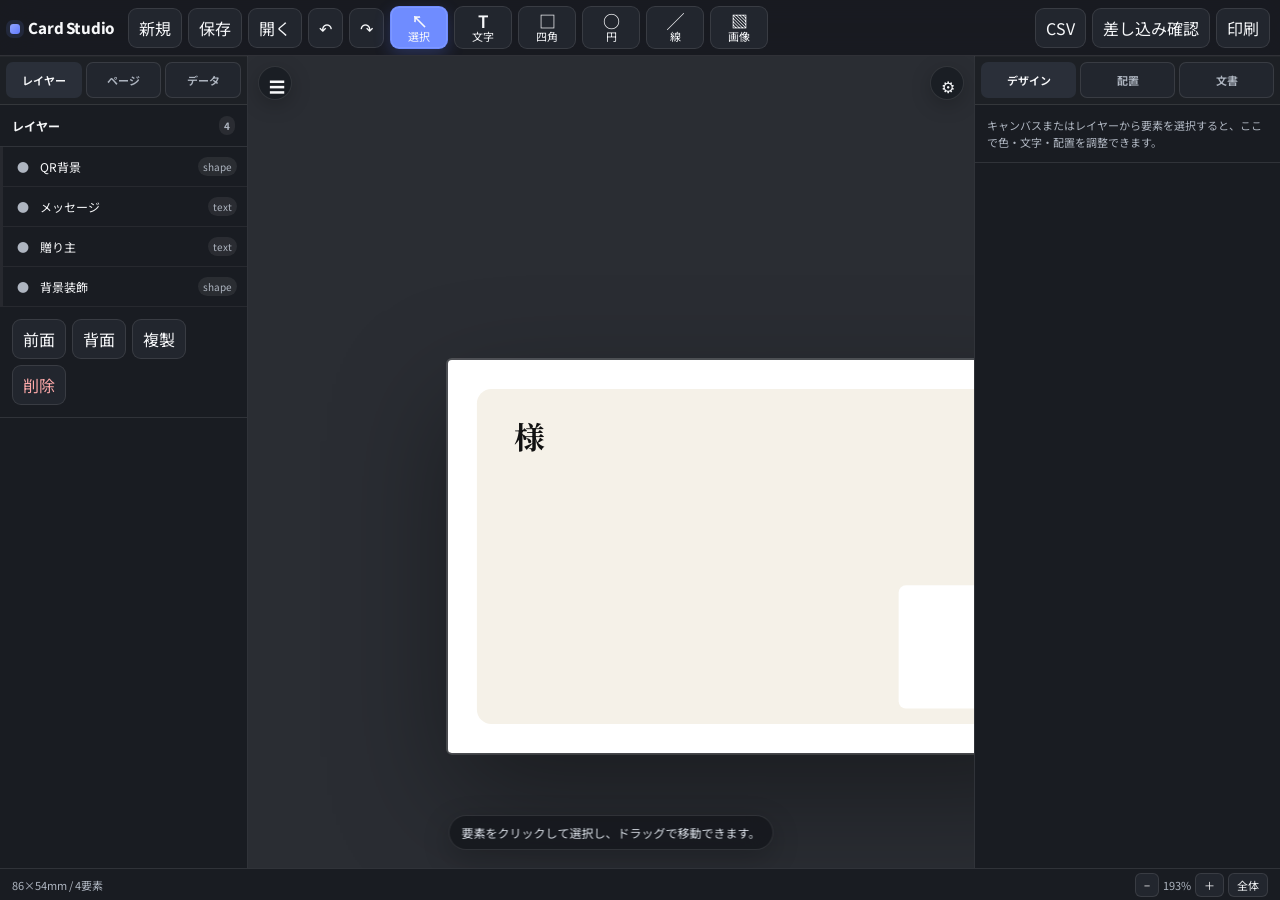
<file: draw-tools.html>
<!doctype html>
<html lang="ja">
<head>
  <meta charset="utf-8">
  <meta name="viewport" content="width=device-width,initial-scale=1">
  <title>Card Studio - Draw Tools Preview</title>
  <style>
    html,body{margin:0;height:100%;background:#111318;color:#fff;font-family:-apple-system,BlinkMacSystemFont,"Segoe UI","Noto Sans JP",sans-serif}
    #loading{display:grid;place-items:center;height:100%;font-size:14px;color:#aeb5c0}
  </style>
</head>
<body>
  <div id="loading">Card Studioを読み込んでいます…</div>
  <script>
    fetch('./index.html', {cache:'no-store'})
      .then(response => {
        if (!response.ok) throw new Error('index.htmlの取得に失敗しました');
        return response.text();
      })
      .then(html => {
        const enhanced = html
          .replace('</head>', '<link rel="stylesheet" href="./ui-polish.css"><link rel="stylesheet" href="./unified-interactions.css"></head>')
          .replace('</body>', '<script src="./draw-tools.js"><\/script><script src="./ui-polish.js"><\/script><script src="./unified-interactions.js"><\/script></body>');
        document.open();
        document.write(enhanced);
        document.close();
      })
      .catch(error => {
        document.getElementById('loading').textContent = error.message;
      });
  </script>
</body>
</html>
</file>
<file: ui-polish.css>
:root{
  --cs-bg:#111318;
  --cs-surface:#191c22;
  --cs-surface-2:#22262e;
  --cs-surface-3:#2a2f39;
  --cs-border:rgba(255,255,255,.10);
  --cs-border-strong:rgba(255,255,255,.18);
  --cs-text:#f7f8fa;
  --cs-muted:#aeb5c0;
  --cs-accent:#6f8cff;
  --cs-accent-strong:#8fa4ff;
  --cs-danger:#ff7272;
  --cs-radius:10px;
  --cs-shadow:0 12px 36px rgba(0,0,0,.32);
}

html,body{background:var(--cs-bg)!important;color:var(--cs-text)!important}
body{font-family:-apple-system,BlinkMacSystemFont,"Segoe UI","Noto Sans JP",sans-serif!important}

.app{grid-template-rows:56px 1fr 32px!important}
.topbar{
  min-height:56px;
  padding:6px 10px!important;
  gap:6px!important;
  background:rgba(25,28,34,.92)!important;
  backdrop-filter:blur(18px) saturate(1.25);
  border-bottom:1px solid var(--cs-border)!important;
  box-shadow:0 1px 0 rgba(255,255,255,.03);
  overflow-x:auto;
  scrollbar-width:none;
}
.topbar::-webkit-scrollbar{display:none}
.brand{
  min-width:max-content;
  margin-right:8px!important;
  font-size:15px;
  letter-spacing:-.01em!important;
}
.brand::before{
  content:"";
  display:inline-block;
  width:10px;height:10px;
  border-radius:3px;
  margin-right:8px;
  background:linear-gradient(135deg,#91a4ff,#637cff);
  box-shadow:0 0 0 4px rgba(111,140,255,.12);
}

button{
  min-height:40px;
  border-radius:9px!important;
  border:1px solid var(--cs-border)!important;
  background:var(--cs-surface-2)!important;
  color:var(--cs-text)!important;
  transition:background .14s ease,border-color .14s ease,transform .08s ease,box-shadow .14s ease;
  white-space:nowrap;
}
button:hover{background:var(--cs-surface-3)!important;border-color:var(--cs-border-strong)!important}
button:active{transform:scale(.97)}
button:focus-visible,input:focus-visible,select:focus-visible,textarea:focus-visible{
  outline:3px solid rgba(111,140,255,.42)!important;
  outline-offset:2px;
}
button.active{
  background:var(--cs-accent)!important;
  border-color:transparent!important;
  box-shadow:0 0 0 1px rgba(255,255,255,.10) inset,0 6px 16px rgba(82,108,230,.28);
}
button.danger{color:#ffaaaa!important}

.topbar .tool,.topbar #imageBtn{
  min-width:58px;
  padding:5px 9px!important;
  display:inline-flex;
  flex-direction:column;
  align-items:center;
  justify-content:center;
  gap:2px;
  font-size:11px;
  line-height:1.05;
}
.topbar .tool::before,.topbar #imageBtn::before{
  font-size:17px;
  line-height:1;
  font-weight:600;
}
.topbar .tool[data-tool="select"]::before{content:"↖"}
.topbar .tool[data-tool="text"]::before{content:"T"}
.topbar .tool[data-tool="rect"]::before{content:"□"}
.topbar .tool[data-tool="ellipse"]::before{content:"○"}
.topbar .tool[data-tool="line"]::before{content:"╱"}
.topbar #imageBtn::before{content:"▧"}

.toolbar-divider{
  width:1px;height:32px;
  background:var(--cs-border);
  margin:0 3px;
  flex:0 0 auto;
}
.toolbar-group{display:flex;align-items:center;gap:6px;flex:0 0 auto}
.toolbar-group-label{
  color:var(--cs-muted);
  font-size:10px;
  font-weight:700;
  letter-spacing:.04em;
  text-transform:uppercase;
  margin:0 2px 0 4px;
}

.workspace{grid-template-columns:248px minmax(320px,1fr) 306px!important}
.sidebar,.inspector{
  background:var(--cs-surface)!important;
  border-color:var(--cs-border)!important;
}
.tabs{background:rgba(255,255,255,.015);border-color:var(--cs-border)!important;padding:6px;gap:4px}
.tabs button{
  min-height:34px!important;
  border-radius:7px!important;
  color:var(--cs-muted)!important;
  font-weight:650;
}
.tabs button.active{background:var(--cs-surface-3)!important;color:var(--cs-text)!important;box-shadow:none!important}
.panel-title{
  min-height:42px;
  padding:10px 12px!important;
  color:var(--cs-text)!important;
  border-color:var(--cs-border)!important;
  letter-spacing:.01em;
}
.section{border-color:var(--cs-border)!important;padding:12px!important}
.layer{
  min-height:40px;
  padding:8px 10px!important;
  border-color:rgba(255,255,255,.06)!important;
  border-left:3px solid transparent;
}
.layer:hover{background:rgba(255,255,255,.035)}
.layer.selected{
  background:rgba(111,140,255,.16)!important;
  border-left-color:var(--cs-accent);
}
.layer .eye{color:var(--cs-muted)!important}
.badge{background:rgba(255,255,255,.075)!important;color:var(--cs-muted)!important}

input,select,textarea{
  min-height:38px;
  background:#13161b!important;
  border:1px solid var(--cs-border)!important;
  color:var(--cs-text)!important;
  border-radius:8px!important;
}
textarea{min-height:84px!important}
.field label{color:var(--cs-muted)!important;font-weight:600}
.hint{color:var(--cs-muted)!important}

.canvas-wrap{background:#2a2d33!important}
.canvas-wrap::before{
  content:"";
  position:absolute;inset:0;
  pointer-events:none;
  background-image:radial-gradient(rgba(255,255,255,.12) .7px,transparent .7px);
  background-size:16px 16px;
  opacity:.18;
}
.artboard{
  box-shadow:0 0 0 1px rgba(255,255,255,.18),0 22px 60px rgba(0,0,0,.38)!important;
  border-radius:2px;
}
.obj.selected{outline:2px solid var(--cs-accent)!important;outline-offset:1px!important}
.handle{width:10px!important;height:10px!important;border:2px solid var(--cs-accent)!important;box-shadow:0 1px 3px rgba(0,0,0,.3)}

.statusbar{
  background:var(--cs-surface)!important;
  border-color:var(--cs-border)!important;
  color:var(--cs-muted)!important;
  padding:0 12px!important;
}
.statusbar button{min-height:24px!important;padding:1px 8px!important;border-radius:6px!important}

#toast{
  right:18px!important;bottom:46px!important;
  background:rgba(30,34,42,.95)!important;
  border:1px solid var(--cs-border-strong)!important;
  border-radius:10px!important;
  box-shadow:var(--cs-shadow);
  padding:11px 14px!important;
}

.cs-canvas-help{
  position:absolute;
  left:50%;bottom:18px;
  transform:translateX(-50%);
  z-index:8;
  display:flex;
  align-items:center;
  gap:8px;
  max-width:min(620px,calc(100% - 32px));
  padding:8px 12px;
  border:1px solid rgba(255,255,255,.11);
  border-radius:999px;
  background:rgba(20,23,28,.78);
  backdrop-filter:blur(14px);
  color:#d6dbe3;
  font-size:12px;
  box-shadow:0 8px 28px rgba(0,0,0,.22);
  pointer-events:none;
}
.cs-canvas-help kbd,.cs-shortcuts kbd{
  border:1px solid rgba(255,255,255,.17);
  border-bottom-color:rgba(255,255,255,.28);
  border-radius:5px;
  padding:1px 5px;
  background:rgba(255,255,255,.07);
  font:inherit;
  color:#fff;
}
.cs-tooltip{
  position:fixed;
  z-index:100;
  display:none;
  padding:6px 8px;
  border-radius:7px;
  background:#08090b;
  color:#fff;
  font-size:11px;
  box-shadow:0 5px 20px rgba(0,0,0,.35);
  pointer-events:none;
}
.cs-tooltip.show{display:block}

.cs-shortcuts{
  position:fixed;inset:0;z-index:80;
  display:none;place-items:center;
  background:rgba(0,0,0,.52);
  backdrop-filter:blur(6px);
}
.cs-shortcuts.open{display:grid}
.cs-shortcuts-card{
  width:min(520px,calc(100vw - 32px));
  max-height:80vh;overflow:auto;
  border:1px solid var(--cs-border-strong);
  border-radius:16px;
  background:var(--cs-surface);
  box-shadow:var(--cs-shadow);
  padding:18px;
}
.cs-shortcuts-header{display:flex;align-items:center;justify-content:space-between;gap:12px;margin-bottom:12px}
.cs-shortcuts-header h2{font-size:17px;margin:0}
.cs-shortcuts-list{display:grid;grid-template-columns:1fr auto;gap:10px 16px;color:var(--cs-muted);font-size:13px}
.cs-shortcuts-list strong{color:var(--cs-text);font-weight:600}

.cs-sidebar-toggle{
  position:absolute;top:10px;z-index:9;
  width:34px;min-width:34px;height:34px;min-height:34px!important;
  border-radius:50%!important;
  background:rgba(25,28,34,.84)!important;
  backdrop-filter:blur(10px);
  box-shadow:0 5px 20px rgba(0,0,0,.22);
}
.cs-sidebar-toggle.left{left:10px}.cs-sidebar-toggle.right{right:10px}
body.cs-left-collapsed .workspace{grid-template-columns:0 minmax(320px,1fr) 306px!important}
body.cs-right-collapsed .workspace{grid-template-columns:248px minmax(320px,1fr) 0!important}
body.cs-left-collapsed.cs-right-collapsed .workspace{grid-template-columns:0 minmax(320px,1fr) 0!important}
body.cs-left-collapsed .sidebar,body.cs-right-collapsed .inspector{visibility:hidden;overflow:hidden}

@media(max-width:900px){
  .workspace{grid-template-columns:210px minmax(280px,1fr) 260px!important}
  .topbar .tool,.topbar #imageBtn{min-width:50px}
}
@media(max-width:700px){
  .workspace{grid-template-columns:0 1fr 0!important}
  .sidebar,.inspector{visibility:hidden}
  .brand{display:none}
}

@media(prefers-reduced-motion:reduce){*{transition:none!important;scroll-behavior:auto!important}}
</file>
<file: unified-interactions.css>
.obj.selected{
  outline:1.5px solid var(--accent)!important;
  outline-offset:1px;
  cursor:move;
}
.obj.selected .unified-handle{
  position:absolute;
  width:10px;
  height:10px;
  padding:0;
  margin:0;
  border:1.5px solid var(--accent);
  border-radius:3px;
  background:#fff;
  box-shadow:0 1px 4px rgba(0,0,0,.28);
  z-index:30;
  transform:none;
}
.obj.selected .unified-handle.nw{left:-6px;top:-6px;cursor:nwse-resize}
.obj.selected .unified-handle.n{left:50%;top:-6px;transform:translateX(-50%);cursor:ns-resize}
.obj.selected .unified-handle.ne{right:-6px;top:-6px;cursor:nesw-resize}
.obj.selected .unified-handle.e{right:-6px;top:50%;transform:translateY(-50%);cursor:ew-resize}
.obj.selected .unified-handle.se{right:-6px;bottom:-6px;cursor:nwse-resize}
.obj.selected .unified-handle.s{left:50%;bottom:-6px;transform:translateX(-50%);cursor:ns-resize}
.obj.selected .unified-handle.sw{left:-6px;bottom:-6px;cursor:nesw-resize}
.obj.selected .unified-handle.w{left:-6px;top:50%;transform:translateY(-50%);cursor:ew-resize}
.obj.selected .unified-handle.rotate{
  left:50%;
  top:-32px;
  transform:translateX(-50%);
  border-radius:50%;
  cursor:grab;
}
.obj.selected .unified-handle.rotate::after{
  content:"";
  position:absolute;
  left:50%;
  top:9px;
  width:1px;
  height:15px;
  background:var(--accent);
  transform:translateX(-50%);
  z-index:-1;
}
.image-node{pointer-events:none;-webkit-user-drag:none}
.obj{touch-action:none}
@media (pointer:coarse){
  .obj.selected .unified-handle{width:14px;height:14px}
  .obj.selected .unified-handle.nw{left:-8px;top:-8px}
  .obj.selected .unified-handle.ne{right:-8px;top:-8px}
  .obj.selected .unified-handle.se{right:-8px;bottom:-8px}
  .obj.selected .unified-handle.sw{left:-8px;bottom:-8px}
}
</file>
